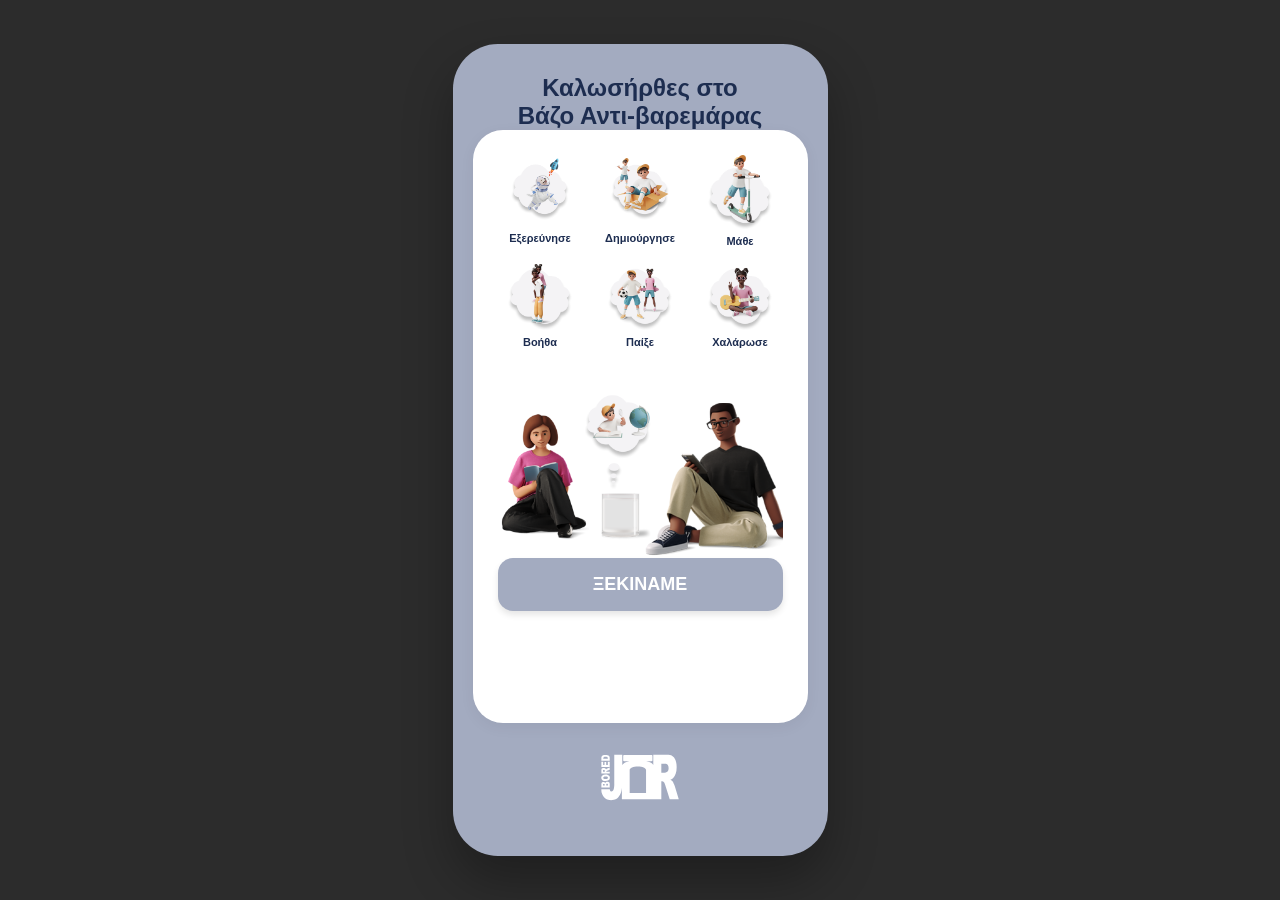
<file: index.html>
<!DOCTYPE html>
<html lang="el">
<head>
    <meta charset="UTF-8">
    <title>Βάζο Αντι-βαρεμάρας</title>
    <link rel="stylesheet" href="style.css">
</head>
<body>

    <div class="phone-container">
        <header style="text-align: center; margin-top: 30px;">
            <h1 style="color: var(--dark-text); font-size: 24px;">
                Καλωσήρθες στο<br>Βάζο Αντι-βαρεμάρας
            </h1>
        </header>

        <div class="main-card">
            <div class="categories-grid">
                <div class="cat"><img src="assets/images/explore-icon.png"><p>Εξερεύνησε</p></div>
                <div class="cat"><img src="assets/images/create-icon.png"><p>Δημιούργησε</p></div>
                <div class="cat"><img src="assets/images/learn-icon.png"><p>Μάθε</p></div>
                <div class="cat"><img src="assets/images/help-icon.png"><p>Βοήθα</p></div>
                <div class="cat"><img src="assets/images/play-icon.png"><p>Παίξε</p></div>
                <div class="cat"><img src="assets/images/relax-icon.png"><p>Χαλάρωσε</p></div>
            </div>

            <div style="margin-top: 20px; width: 100%;">
                <img src="assets/images/main_characters.png" style="width: 100%; display: block;">
            </div>

            <button class="start-btn" onclick="window.location.href='add-idea.html'">ΞΕΚΙΝΑΜΕ</button>
        </div>

        <footer style="text-align: center; padding: 15px;">
            <img src="assets/images/logo-bored-jar.svg" style="width: 80px;" alt="Bored Jar Logo">
        </footer>
    </div>

</body>
</html>
</file>
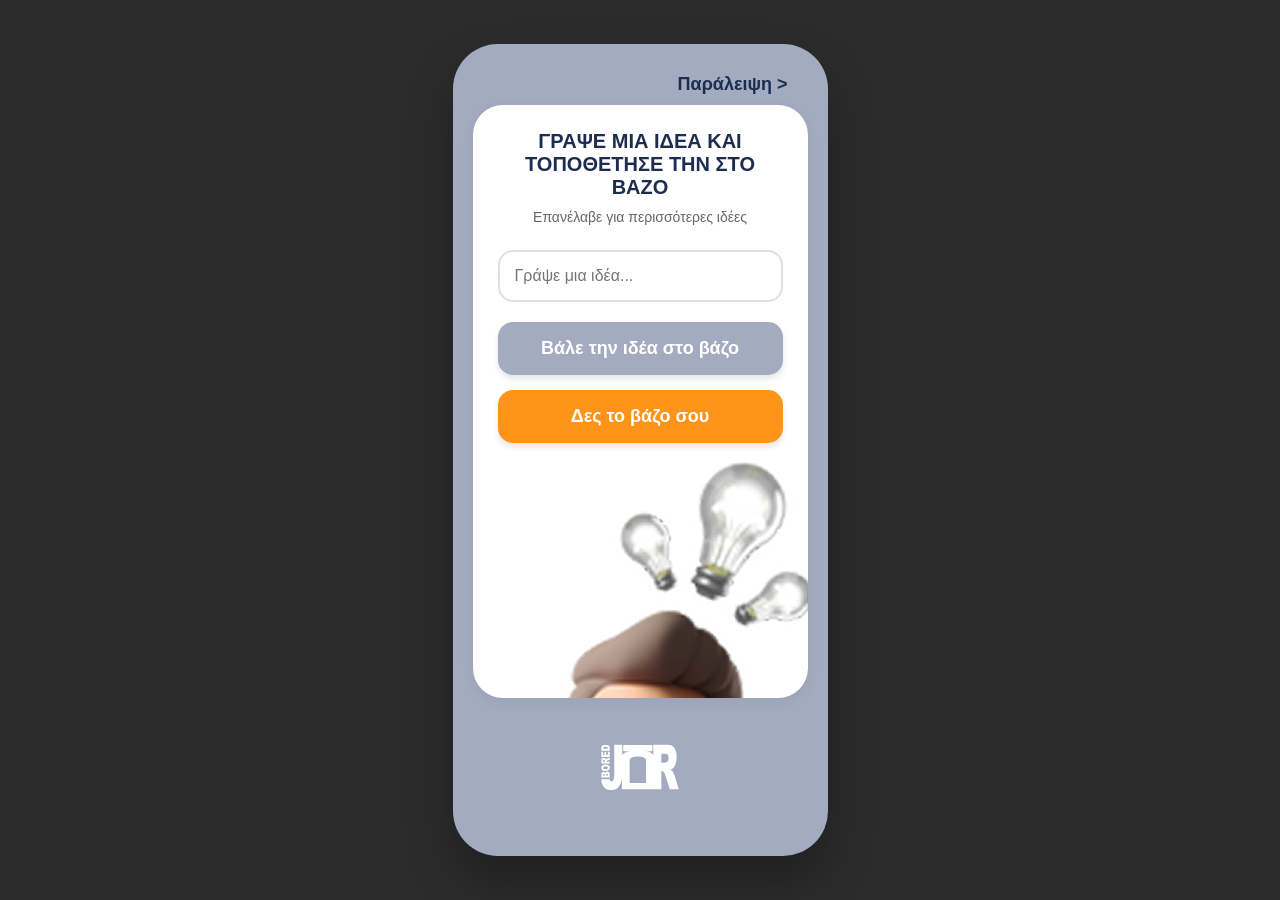
<file: add-idea.html>
<!DOCTYPE html>
<html lang="el">
<head>
    <meta charset="UTF-8">
    <title>Bored Jar - Πρόσθεσε Ιδέα</title>
    <link rel="stylesheet" href="style.css">
</head>
<body>

    <div class="phone-container">
        
<div class="top-nav" style="text-align: right;">
    <a href="jar-view.html">Παράλειψη ></a>
</div>

        
<div class="main-card" style="text-align: center; margin-bottom: 20px;">
            <h2 style="color: var(--dark-text); font-size: 20px; margin-bottom: 10px; text-transform: uppercase;">
                ΓΡΑΨΕ ΜΙΑ ΙΔΕΑ ΚΑΙ<br>ΤΟΠΟΘΕΤΗΣΕ ΤΗΝ ΣΤΟ ΒΑΖΟ
            </h2>
            <p style="color: #666; font-size: 14px; margin-bottom: 25px;">Επανέλαβε για περισσότερες ιδέες</p>

            
<input type="text" id="ideaInput" placeholder="Γράψε μια ιδέα..." 
                   style="width: 100%; padding: 15px; border: 2px solid #E0E0E0; border-radius: 15px; margin-bottom: 20px; font-size: 16px;">

            
<button class="start-btn" id="addBtn" style="margin-top: 0;">Βάλε την ιδέα στο βάζο</button>

            
<button class="start-btn btn-orange" 
                    onclick="window.location.href='jar-view.html'" 
                    style="margin-top: 15px;">
                Δες το βάζο σου
            </button>

            
<img src="assets/images/idea-man.png" class="bottom-char-img" alt="Idea Character">
        </div>

        
<footer style="text-align: center; padding: 10px 15px 25px 15px; margin-top: auto;">
            <img src="assets/images/logo-bored-jar.svg" style="width: 80px;" alt="Bored Jar Logo">
        </footer>
    </div>

    <script>
        const input = document.getElementById('ideaInput');
        const btn = document.getElementById('addBtn');

        btn.addEventListener('click', () => {
            const newIdea = input.value.trim();
            
            if (newIdea !== "") {
                let savedIdeas = JSON.parse(localStorage.getItem('myIdeas')) || [];
                savedIdeas.push(newIdea);
                localStorage.setItem('myIdeas', JSON.stringify(savedIdeas));
                
                alert("Η ιδέα '" + newIdea + "' μπήκε στο βάζο!");
                input.value = "";
            } else {
                alert("Γράψε κάτι πρώτα!");
            }
        });
    </script>

</body>
</html>
</file>
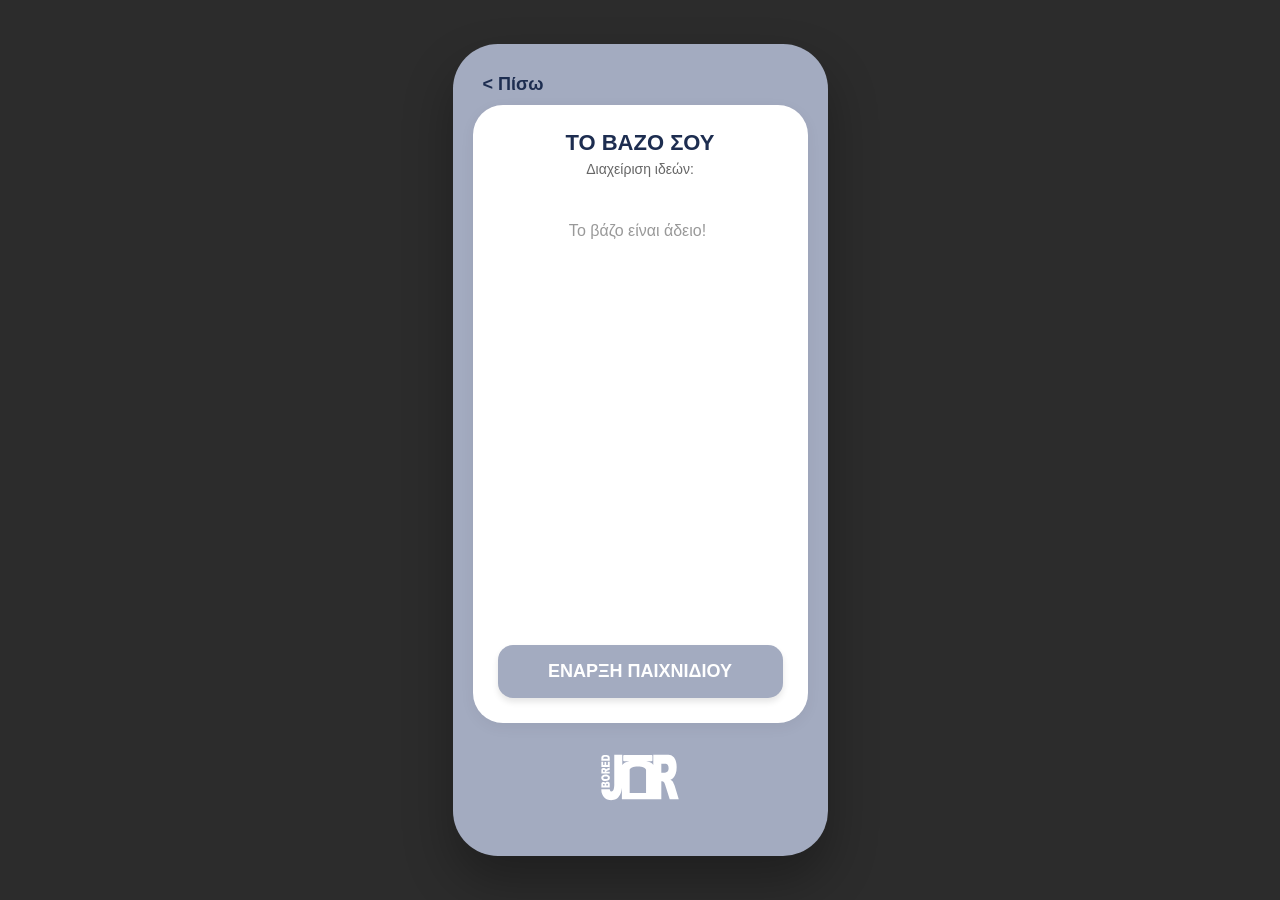
<file: jar-view.html>
<!DOCTYPE html>
<html lang="el">
<head>
    <meta charset="UTF-8">
    <title>Bored Jar - Το Βάζο μου</title>
    <link rel="stylesheet" href="style.css">
</head>
<body>

    <div class="phone-container">
        <div class="top-nav">
            <a href="add-idea.html">< Πίσω</a>
        </div>

        <div class="main-card">
            <h2 style="color: var(--dark-text); font-size: 22px; margin-bottom: 5px;">ΤΟ ΒΑΖΟ ΣΟΥ</h2>
            <p style="color: #666; font-size: 14px; margin-bottom: 10px;">Διαχείριση ιδεών:</p>

            <div id="jarList" class="idea-list-container">
                </div>

            <button class="start-btn" onclick="window.location.href='random-draw.html'">ΕΝΑΡΞΗ ΠΑΙΧΝΙΔΙΟΥ</button>
        </div>

        <footer style="text-align: center; padding: 15px;">
            <img src="assets/images/logo-bored-jar.svg" style="width: 80px;" alt="Bored Jar Logo">
        </footer>
    </div>

    <script>
        const jarList = document.getElementById('jarList');
        
        // Φόρτωση από το LocalStorage
        let savedIdeas = JSON.parse(localStorage.getItem('myIdeas')) || [];

        function displayIdeas() {
            jarList.innerHTML = ""; 

            if (savedIdeas.length === 0) {
                jarList.innerHTML = "<p style='text-align:center; color:#999; margin-top:20px;'>Το βάζο είναι άδειο!</p>";
            } else {
                savedIdeas.forEach((idea, index) => {
                    const item = document.createElement('div');
                    item.className = 'idea-item';
                    item.innerHTML = `
                        <input type="checkbox" checked onchange="this.parentElement.classList.toggle('disabled-idea')">
                        <span class="idea-text">${idea}</span>
                        <span class="delete-btn" onclick="deleteIdea(${index})">×</span>
                    `;
                    jarList.appendChild(item);
                });
            }
        }

        // Λειτουργία οριστικής διαγραφής
        function deleteIdea(index) {
            if (confirm("Θέλεις σίγουρα να διαγράψεις αυτή την ιδέα;")) {
                // Αφαίρεση από τον πίνακα
                savedIdeas.splice(index, 1);
                // Ενημέρωση της μνήμης (LocalStorage)
                localStorage.setItem('myIdeas', JSON.stringify(savedIdeas));
                // Επανασχεδιασμός της λίστας
                displayIdeas();
            }
        }

        displayIdeas();
    </script>
</body>
</html>
</file>
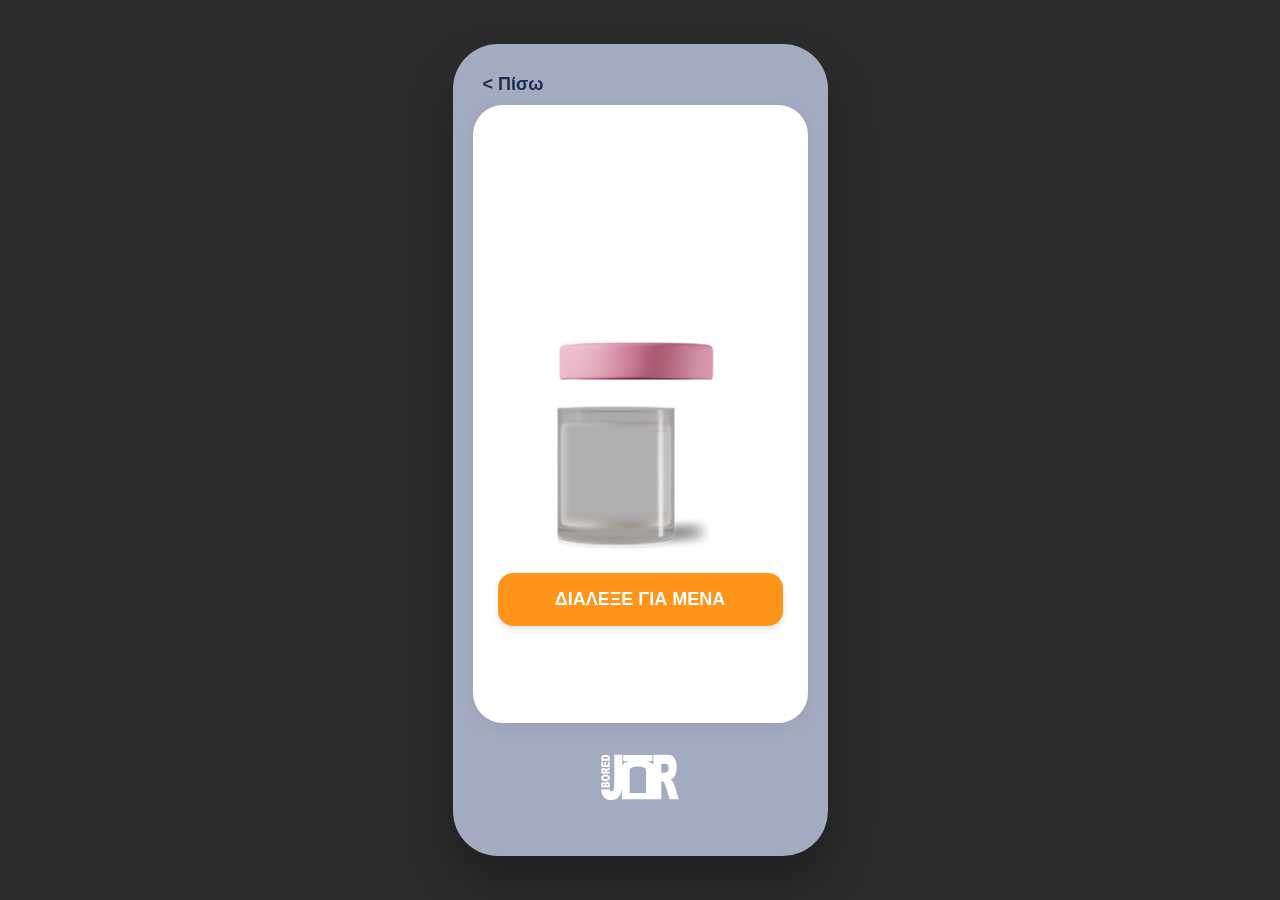
<file: random-draw.html>
<!DOCTYPE html>
<html lang="el">
<head>
    <meta charset="UTF-8">
    <title>Bored Jar - Κλήρωση!</title>
    <link rel="stylesheet" href="style.css">
    <style>
        .draw-area {
            position: relative;
            width: 100%;
            height: 350px;
            display: flex;
            justify-content: center;
            align-items: flex-end;
            margin-bottom: 20px;
        }
        .jar-wrapper { position: relative; width: 180px; }
        #jarLid {
            position: absolute;
            top: -40px; left: 0; width: 100%; z-index: 2;
            transition: all 0.3s;
        }
        #jarBody { width: 100%; display: block; position: relative; z-index: 1; }
        
        #cloudContainer {
            position: absolute;
            top: -60px;
            width: 280px;
            height: 200px;
            display: none; /* Κρυφό αρχικά */
            justify-content: center;
            align-items: center;
            z-index: 3;
        }
        #cloudImg { width: 100%; position: absolute; }
        #selectedIdea {
            position: relative;
            z-index: 4;
            padding: 20px;
            font-weight: bold;
            color: var(--dark-text);
            font-size: 18px;
            text-align: center;
            max-width: 80%;
        }
    </style>
</head>
<body>
    <div class="phone-container">
        <div class="top-nav">
            <a href="jar-view.html">< Πίσω</a>
        </div>

        <div class="main-card" style="justify-content: center;">
            <div class="draw-area">
                <div id="cloudContainer">
                    <img src="assets/images/cloud-bubble.png" id="cloudImg">
                    <div id="selectedIdea">Εδώ θα μπει η ιδέα!</div>
                </div>

                <div class="jar-wrapper" id="fullJar">
                    <img src="assets/images/jar-lid.png" id="jarLid">
                    <img src="assets/images/jar-body.png" id="jarBody">
                </div>
            </div>

            <div id="actionButtons" style="width: 100%;">
                <button class="start-btn btn-orange" onclick="drawIdea()">ΔΙΑΛΕΞΕ ΓΙΑ ΜΕΝΑ</button>
            </div>
            
            <div id="resultButtons" style="width: 100%; display: none; gap: 10px;">
                <button class="start-btn" onclick="doneIdea()" style="background-color: #28a745;">ΤΟ ΕΚΑΝΑ!</button>
                <button class="start-btn" onclick="location.reload()" style="background-color: var(--btn-gray);">ΑΛΛΟ ΕΝΑ...</button>
            </div>
        </div>

        <footer style="text-align: center; padding: 15px;">
            <img src="assets/images/logo-bored-jar.svg" style="width: 80px;">
        </footer>
    </div>

    <script>
        let currentIdeaIndex = -1;
        let savedIdeas = JSON.parse(localStorage.getItem('myIdeas')) || [];
        
        // Φιλτράρουμε μόνο όσες ΔΕΝ είναι disabled (αν είχαμε σώσει το status)
        // Για τώρα, ας πάρουμε όλες, αλλά μπορούμε να το εξελίξουμε
        let availableIdeas = [...savedIdeas]; 

        function drawIdea() {
            if (availableIdeas.length === 0) {
                alert("Το βάζο είναι άδειο!");
                return;
            }

            const jar = document.getElementById('fullJar');
            const lid = document.getElementById('jarLid');
            const cloud = document.getElementById('cloudContainer');
            const ideaText = document.getElementById('selectedIdea');

            // 1. Ξεκινάει το κούνημα
            jar.classList.add('shaking');
            
            setTimeout(() => {
                // 2. Σταματάει το κούνημα, πετάγεται το καπάκι
                jar.classList.remove('shaking');
                lid.classList.add('lid-off');

                // 3. Επιλογή τυχαίας ιδέας
                const randomIndex = Math.floor(Math.random() * availableIdeas.length);
                const choice = availableIdeas[randomIndex];
                currentIdeaIndex = savedIdeas.indexOf(choice);
                
                ideaText.innerText = choice;

                // 4. Εμφάνιση συννεφάκι
                setTimeout(() => {
                    cloud.classList.add('cloud-active');
                    document.getElementById('actionButtons').style.display = 'none';
                    document.getElementById('resultButtons').style.display = 'flex';
                }, 300);

            }, 1200);
        }

        function doneIdea() {
            if (currentIdeaIndex > -1) {
                savedIdeas.splice(currentIdeaIndex, 1);
                localStorage.setItem('myIdeas', JSON.stringify(savedIdeas));
                alert("Μπράβο! Η ιδέα αφαιρέθηκε από το βάζο.");
                window.location.href = 'jar-view.html';
            }
        }
    </script>
</body>
</html>
</file>
<file: style.css>
/* --- 1. ΜΕΤΑΒΛΗΤΕΣ ΚΑΙ ΒΑΣΙΚΕΣ ΡΥΘΜΙΣΕΙΣ --- */
:root {
    --bg-main: #A3ABC0;
    --white-card: #FFFFFF;
    --dark-text: #1D2D50;
    --brand-primary: #FEDB7F;
    --brand-orange: #FF941A;
    --btn-gray: #A3ABC0;
}

* {
    box-sizing: border-box;
    margin: 0;
    padding: 0;
}

body {
    background-color: #2c2c2c;
    display: flex;
    justify-content: center;
    align-items: center;
    min-height: 100vh;
    font-family: 'Segoe UI', Tahoma, Geneva, Verdana, sans-serif;
}

/* --- 2. ΤΟ ΠΛΑΙΣΙΟ ΤΟΥ ΚΙΝΗΤΟΥ --- */
.phone-container {
    background-color: var(--bg-main);
    width: 375px;
    height: 812px;
    border-radius: 45px;
    position: relative;
    display: flex;
    flex-direction: column;
    padding: 0 20px 20px 20px; /* 0 πάνω γιατί έχουμε το top-nav */
    box-shadow: 0 25px 50px rgba(0,0,0,0.3);
    overflow: hidden;
}

/* --- 3. ΠΛΟΗΓΗΣΗ ΚΑΙ ΚΑΡΤΑ --- */
.top-nav {
    text-align: left;
    padding: 30px 20px 10px 10px;
}

.top-nav a {
    text-decoration: none;
    color: var(--dark-text);
    font-weight: bold;
    font-size: 18px;
    transition: opacity 0.2s;
}

.main-card {
    background: var(--white-card);
    border-radius: 30px;
    flex-grow: 1;
    padding: 25px;
    display: flex;
    flex-direction: column;
    align-items: center;
    overflow: hidden; /* Κρατάει τα πάντα μέσα στις στρογγυλεμένες γωνίες */
    box-shadow: 0 4px 15px rgba(0,0,0,0.05);
}

/* --- 4. GRID ΚΑΤΗΓΟΡΙΩΝ (INDEX) --- */
.categories-grid {
    display: grid;
    grid-template-columns: repeat(3, 1fr);
    gap: 15px;
    width: 100%;
    margin-bottom: 20px;
}

.cat {
    display: flex;
    flex-direction: column; 
    align-items: center;    
    justify-content: center;
    text-align: center;
}

.cat img {
    width: 70px; 
    height: auto;
    margin-bottom: 5px;
    transition: transform 0.2s; 
}

.cat p {
    font-size: 11px;
    color: var(--dark-text);
    font-weight: 700;
}

.cat:hover img { transform: scale(1.1); }

/* --- 5. ΚΟΥΜΠΙΑ --- */
.start-btn {
    background-color: var(--btn-gray);
    color: #FFFFFF;
    border: none;
    width: 100%;
    padding: 16px;
    font-size: 18px;
    font-weight: 600;
    border-radius: 15px;
    cursor: pointer;
    transition: all 0.3s;
    box-shadow: 0 4px 6px rgba(0,0,0,0.1);
    flex-shrink: 0; /* Εμποδίζει το κουμπί να "μαζέψει" σε ύψος */
}

.btn-orange {
    background-color: var(--brand-orange) !important;
    color: white !important;
}

.start-btn:hover {
    filter: brightness(0.9);
    transform: translateY(-2px);
}

/* --- 6. ΛΙΣΤΑ ΙΔΕΩΝ (JAR VIEW) --- */
.idea-list-container {
    width: 100%;
    text-align: left;
    margin-top: 15px;
    flex-grow: 1;
    overflow-y: auto;
    padding-right: 5px;
    margin-bottom: 15px;
}

.idea-item {
    display: flex;
    align-items: center;
    background: #f4f5f7;
    margin-bottom: 8px;
    padding: 10px 12px; /* Λίγο πιο compact */
    border-radius: 12px;
}

.idea-item input[type="checkbox"] {
    width: 18px;             /* Μικρότερο μέγεθος */
    height: 18px;
    margin-right: 12px;
    accent-color: #28a745;   /* Κλασικό πράσινο χρώμα */
    cursor: pointer;
}

.idea-text {
    font-size: 15px;         /* Πιο κομψό κείμενο */
    color: var(--dark-text);
}

.disabled-idea {
    opacity: 0.4;
}

.disabled-idea .idea-text {
    text-decoration: line-through;
}
/* Κουμπί διαγραφής (X) */
.delete-btn {
    margin-left: auto; /* Σπρώχνει το X τέρμα δεξιά */
    color: #ff4d4d;
    font-weight: bold;
    cursor: pointer;
    padding: 5px 10px;
    font-size: 18px;
    transition: transform 0.2s;
}

.delete-btn:hover {
    transform: scale(1.2);
}
/* Animations για την κλήρωση */
@keyframes shake {
    0% { transform: translate(1px, 1px) rotate(0deg); }
    20% { transform: translate(-3px, 0px) rotate(-1deg); }
    40% { transform: translate(3px, 2px) rotate(1deg); }
    60% { transform: translate(-3px, 1px) rotate(-1deg); }
    80% { transform: translate(3px, 1px) rotate(1deg); }
    100% { transform: translate(1px, -2px) rotate(0deg); }
}

@keyframes lidPop {
    0% { transform: translateY(0) rotate(0); opacity: 1; }
    100% { transform: translateY(-100px) rotate(20deg); opacity: 0; }
}

@keyframes cloudShow {
    0% { transform: scale(0); opacity: 0; }
    70% { transform: scale(1.1); opacity: 1; }
    100% { transform: scale(1); opacity: 1; }
}

.shaking { animation: shake 0.5s infinite; }
.lid-off { animation: lidPop 0.6s forwards; }
.cloud-active { animation: cloudShow 0.5s forwards; display: flex !important; }
</file>
